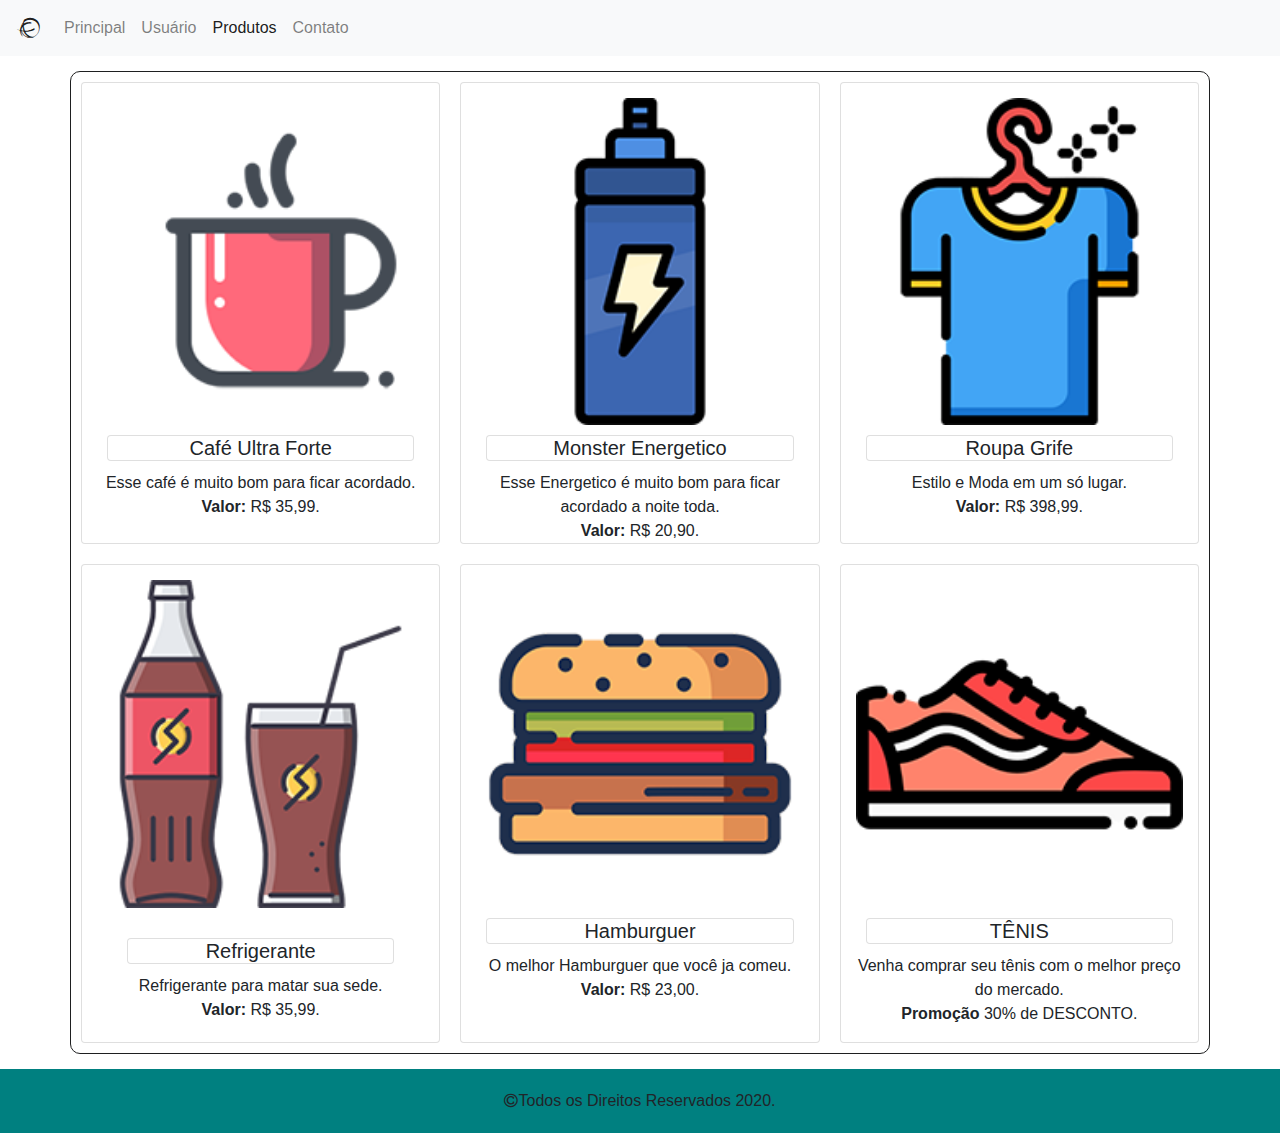
<file: produtos.html>
<!DOCTYPE html>
<html lang="pt-br">

<head>
    <meta charset="UTF-8">
    <meta name="viewport" content="width=device-width, initial-scale=1.0">
    <title>Meu App</title>
    <!--css-->


    <link rel="stylesheet" href="bootstrap-4.5.2/bootstrap.min.css">
    <link rel="stylesheet" href="font-awesome-4.7.0/css/font-awesome.min.css">
    <link rel="stylesheet" href="css/estilo.css">

</head>

<body>
    <!--MENU-->
    <nav class="navbar navbar-expand-lg navbar-light bg-light">
        <a class="navbar-brand" href="index.html">
            <i class="fa fa-ravelry" aria-hidden="true"></i>
        </a>
        <button class="navbar-toggler" type="button" data-toggle="collapse" data-target="#navbarNav"
            aria-controls="navbarNav" aria-expanded="false" aria-label="Toggle navigation">
            <span class="navbar-toggler-icon"></span>
        </button>
        <div class="collapse navbar-collapse" id="navbarNav">
            <ul class="navbar-nav">
                <li class="nav-item">
                    <a class="nav-link" href="index.html">Principal</a>
                </li>
                <li class="nav-item">
                    <a class="nav-link" href="usuario.html">Usuário</a>
                </li>
                <li class="nav-item active">
                    <a class="nav-link" href="produtos.html">Produtos</a>
                </li>
                <li class="nav-item">
                    <a class="nav-link" href="contato.html">Contato</a>
                  </li>
            </ul>
        </div>
    </nav>

    

    <!--CONTEUDO-->


    <div class="container container-produtos">
        <div class="row">
            <div class="col-sm card">
                <img src="img/cafe1.png" alt="Café" class="card-img-top">
                <h5 class="card title">Café Ultra Forte</h5>
                <p class="card-text">
                    Esse café é muito bom para ficar acordado.
                    <br><b>Valor:</b> R$ 35,99.
                </p>
            </div>

            <div class="col-sm card">
                <img src="img/energetico1.png" alt="Energetico" class="card-img-top">
                <h5 class="card title">Monster Energetico</h5>
                <p class="card-text">
                    Esse Energetico é muito bom para ficar acordado a noite toda.
                    <br><b>Valor:</b> R$ 20,90.
                </p>
            </div>

            <div class="col-sm card">
                <img src="img/roupa1.png" alt="Roupas" class="card-img-top">
                <h5 class="card title">Roupa Grife</h5>
                <p class="card-text">
                    Estilo e Moda em um só lugar.
                    <br><b>Valor:</b> R$ 398,99.
                </p>
            </div>

        </div>
        <div class="row">
            <div class="col-sm card">
                <img src="img/refrigerante1.png" alt="Refrigerante" class="card-img-top">
                <div class="card-body">
                    <h5 class="card title">Refrigerante</h5>
                    <p class="card-text">
                        Refrigerante para matar sua sede.
                        <br><b>Valor:</b> R$ 35,99.
                    </p>
                </div>
            </div>
            <div class="col-sm card">
                <img src="img/hamburguer1.png" alt="Hamburguer" class="card-img-top">
                <h5 class="card title">Hamburguer</h5>
                <p class="card-text">
                    O melhor Hamburguer que você ja comeu.
                    <br><b>Valor:</b> R$ 23,00.
                </p>
            </div>
            <div class="col-sm card">
                <img src="img/sapatos1.png" alt="Sapatos" class="card-img-top">
                <h5 class="card title">TÊNIS</h5>
                <p class="card-text">
                    Venha comprar seu tênis com o melhor preço do mercado.
                    <br><b>Promoção</b> 30% de DESCONTO.
                </p>
            </div>

        
        </div>
    </div>

    <footer>
        <i class="fa fa-copyright" aria-hidden="true"></i>Todos os Direitos Reservados 2020.
    </footer>

    <!--JS-->
    <script src="js/jquery-3.5.1.min.js"></script>
    <script src="js/bootstrap.min.js"></script>



</body>

</html>
</file>
<file: css/estilo.css>
.container-principal{
    margin-top: 15px;
    margin-bottom: 15px;
    height: 500px;
    border: 1px solid #acacacee;
    border-radius: 10px;
}
.container-usuario{
    margin-top: 15px;
    margin-bottom: 15px;
    border: 1px solid #acacacee;
    border-radius: 10px;
    max-width: 450px;
}

.container-contato{
    padding:8px;
    background-color: rgb(112, 121, 133);
    color:whitesmoke
}


.contato-titulo{

color: #353434;
font-weight: bold;
width: 100%;
}



.contato-dado{
width: 100%;
}

footer{
    background-color: #008080;
    text-align: center;
    padding: 20px;



}

.div-titulo{
background-color: wheat;
margin: 5px;
padding: 20px;
border-radius: 10px;
text-align: center;


}

.btn-controle{
    width: 49%;
    
}

.container-produtos{
    margin-top: 15px;
    margin-bottom: 15px;
    border: 1px solid #1e1f20;
    border-radius: 10px;
}

img{

    margin-top: 15px;

}

.card{
    margin: 10px;
    text-align: center;
}

.container-conteudo-contato{
    margin-top: 15px;
    margin-bottom: 15px;
    border: 1px solid #acacacee;
    border-radius: 10px;
    max-width: 450px;
}
</file>
